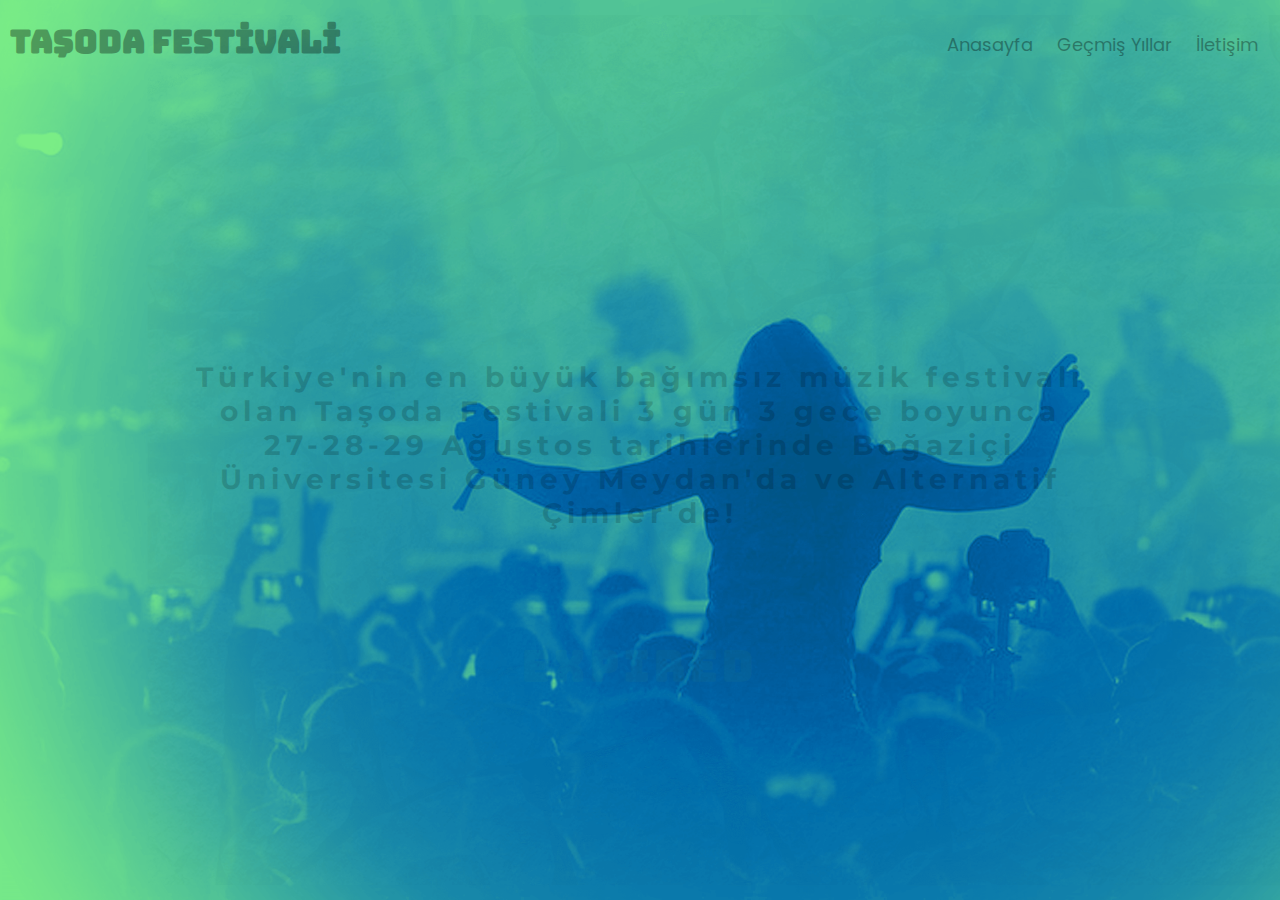
<file: index.html>
<!DOCTYPE html>
<html>
<head>

	<script>
		if( /Android|webOS|iPhone|iPod|BlackBerry|IEMobile|Opera Mini/i.test(navigator.userAgent) ) {
	   		window.location.href = 'mobile.html';
		}
	</script>
	<meta charset="utf-8">
	<title>Taşoda Festivali</title>
	<meta name="description" content="Boğaziçi Üniversitesi Taşoda Festivali">
	<link rel="stylesheet" href="style.css">
	<meta keywords="bümk, boğaziçi taşoda, taşoda, taşoda festivali, konser, boğaziçi müzik, boğaziçi jazz">
	<meta author="Berkin Gürcan">
	<meta name="viewport" content="width=device-width, initial-scale=1">
	<link rel="preconnect" href="https://fonts.googleapis.com">
	<link rel="preconnect" href="https://fonts.gstatic.com" crossorigin>
	<link href="https://fonts.googleapis.com/css2?family=Montserrat&family=Roboto&display=swap" rel="stylesheet"> 
	<link href="https://fonts.googleapis.com/css2?family=Bungee&family=Poppins:wght@100;300&display=swap" rel="stylesheet"> 
		<script src="https://cdnjs.cloudflare.com/ajax/libs/jquery/3.6.0/jquery.min.js" integrity="sha512-894YE6QWD5I59HgZOGReFYm4dnWc1Qt5NtvYSaNcOP+u1T9qYdvdihz0PPSiiqn/+/3e7Jo4EaG7TubfWGUrMQ==" crossorigin="anonymous" referrerpolicy="no-referrer"></script>
	<link rel="icon" href="icon.svg">

</head>
<body>


	<script>
		$(document).ready(function(){
			$("#header").hide().fadeIn(2000);
		});

		$(document).ready(function(){
			$(".banner").hide().fadeIn(3000);
		});

		$(document).ready(function(){
			$("#demo").hide().fadeIn(3000);
		});
	</script>

	<main>
		<div id = "header" class="box-header">

			<div id="logo" class="logo">
				<h1 id="logos">TAŞODA FESTİVALİ</h1>
			</div>

			<div class="menu">
    			<a href="iletisim.html">İletişim</a>
    			<a href="hakkimizda.html">Geçmiş Yıllar</a>
    			<a href="index.html">Anasayfa</a>
			</div>

		</div>

		<div class="banner">

			<h1>Türkiye'nin en büyük bağımsız müzik festivali olan Taşoda Festivali 3 gün 3 gece boyunca 27-28-29 Ağustos tarihlerinde Boğaziçi Üniversitesi Güney Meydan'da ve Alternatif Çimler'de!</h1>

			<h1 id="demo"></h1>

		</div>
	</main>




<script type="text/javascript">
	var countDownDate = new Date("Aug 27, 2021 18:37:25").getTime();

// Update the count down every 1 second
	var x = setInterval(function() {

  // Get today's date and time
  var now = new Date().getTime();

  // Find the distance between now and the count down date
  var distance = countDownDate - now;

  // Time calculations for days, hours, minutes and seconds
  var days = Math.floor(distance / (1000 * 60 * 60 * 24));
  var hours = Math.floor((distance % (1000 * 60 * 60 * 24)) / (1000 * 60 * 60));
  var minutes = Math.floor((distance % (1000 * 60 * 60)) / (1000 * 60));
  var seconds = Math.floor((distance % (1000 * 60)) / 1000);

  // Display the result in the element with id="demo"
  document.getElementById("demo").innerHTML = days + "D " + hours + "H "
  + minutes + "M " + seconds + "S ";

  // If the count down is finished, write some text
  if (distance < 0) {
    clearInterval(x);
    document.getElementById("demo").innerHTML = "EXPIRED";
  }
}, 0);
</script>

</body>
</html>
</file>
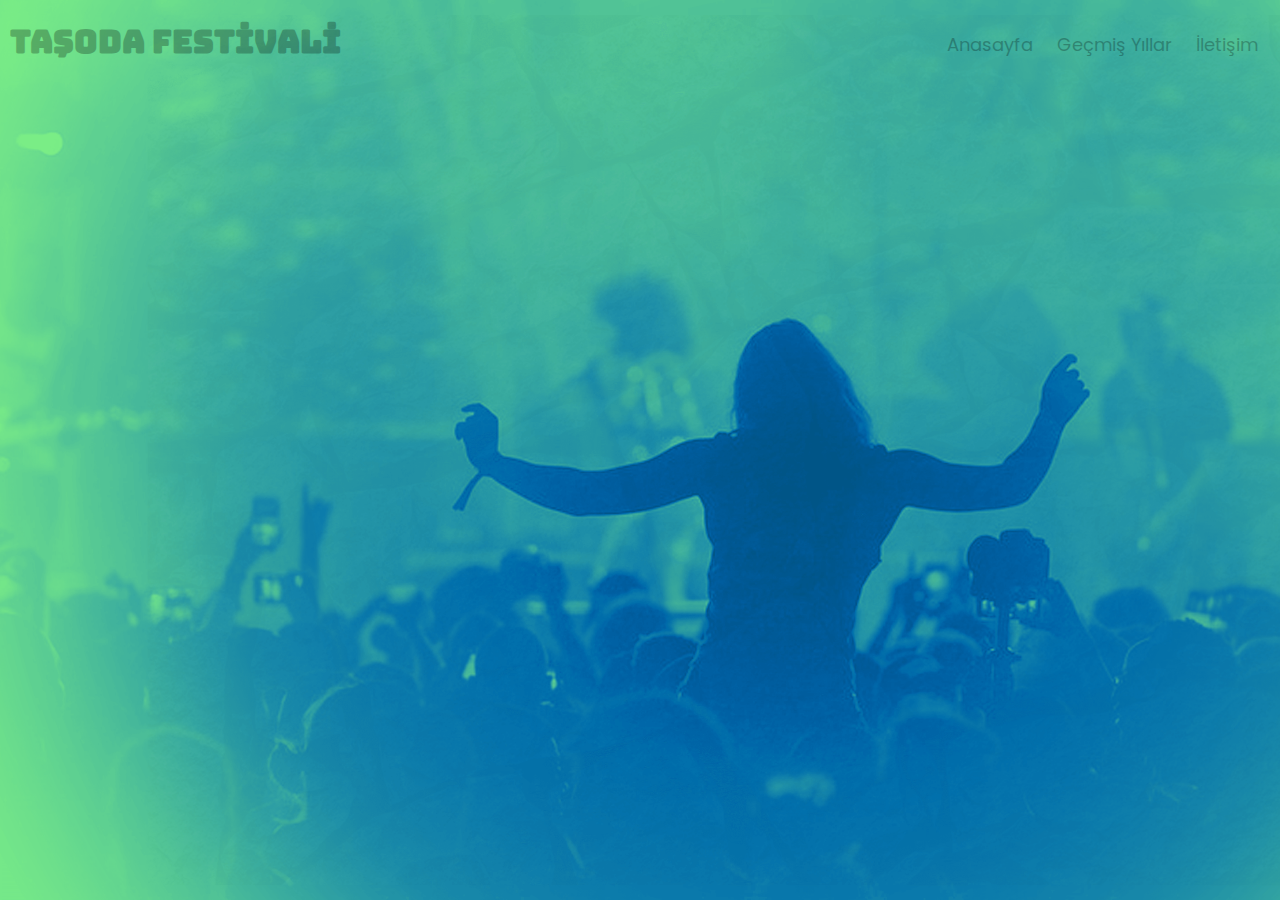
<file: hakkimizda.html>
<!DOCTYPE html>
<html>
<head>
	<script>
		if( /Android|webOS|iPhone|iPod|BlackBerry|IEMobile|Opera Mini/i.test(navigator.userAgent) ) {
	   		window.location.href = 'mobile.html';
		}
	</script>

	<meta charset="utf-8">
	<title>Hakkımızda</title>
	<meta name="description" content="Boğaziçi Üniversitesi Taşoda Festivali">
	<link rel="stylesheet" href="style.css">
	<meta keywords="bümk, boğaziçi taşoda, taşoda, taşoda festivali, konser, boğaziçi müzik, boğaziçi jazz">
	<meta author="Berkin Gürcan">
	<meta name="viewport" content="width=device-width, initial-scale=1">
	<link rel="preconnect" href="https://fonts.googleapis.com">
	<link rel="preconnect" href="https://fonts.gstatic.com" crossorigin>
	<link href="https://fonts.googleapis.com/css2?family=Montserrat&family=Roboto&display=swap" rel="stylesheet"> 
	<link href="https://fonts.googleapis.com/css2?family=Bungee&family=Poppins:wght@100;300&display=swap" rel="stylesheet"> 
		<script src="https://cdnjs.cloudflare.com/ajax/libs/jquery/3.6.0/jquery.min.js" integrity="sha512-894YE6QWD5I59HgZOGReFYm4dnWc1Qt5NtvYSaNcOP+u1T9qYdvdihz0PPSiiqn/+/3e7Jo4EaG7TubfWGUrMQ==" crossorigin="anonymous" referrerpolicy="no-referrer"></script>


	<link rel="icon" href="icon.svg">


</head>
<body>

	<script>
		$(document).ready(function(){
			$("#header").hide().fadeIn(2000);
		});

		$(document).ready(function(){
			$(".haki").hide().fadeIn(3000);
		});

		$(document).ready(function(){
			$("#demo").hide().fadeIn(3000);
		});
	</script>

	<main>
		<div id = "header" class="box-header">

			<div id="logo" class="logo">
				<h1 id="logos">TAŞODA FESTİVALİ</h1>
			</div>

			<div class="menu">
    			<a href="iletisim.html">İletişim</a>
    			<a href="hakkimizda.html">Geçmiş Yıllar</a>
    			<a href="index.html">Anasayfa</a>
			</div>

		</div>

		<div class="haki">

			<div class="hak1">
				<iframe width="444" height="250" src="https://www.youtube.com/embed/C4a9Uyl8Pv0" title="YouTube video player" frameborder="0" allow="accelerometer; autoplay; clipboard-write; encrypted-media; gyroscope; picture-in-picture" allowfullscreen></iframe>
			</div>

			<div class="hak2">
				<iframe width="444" height="250" src="https://www.youtube.com/embed/u3qPWLIy2cw" title="YouTube video player" frameborder="0" allow="accelerometer; autoplay; clipboard-write; encrypted-media; gyroscope; picture-in-picture" allowfullscreen></iframe>
			</div>

			<div class="hak3">
				<iframe width="444" height="250" src="https://www.youtube.com/embed/HstAGF5PVO4" title="YouTube video player" frameborder="0" allow="accelerometer; autoplay; clipboard-write; encrypted-media; gyroscope; picture-in-picture" allowfullscreen></iframe>
			</div>

			<div class="hak5">
				<iframe width="444" height="250" src="https://www.youtube.com/embed/qOprQhLzha8" title="YouTube video player" frameborder="0" allow="accelerometer; autoplay; clipboard-write; encrypted-media; gyroscope; picture-in-picture" allowfullscreen></iframe>
			</div>

		</div>
	</main>

</body>
</html>
</file>
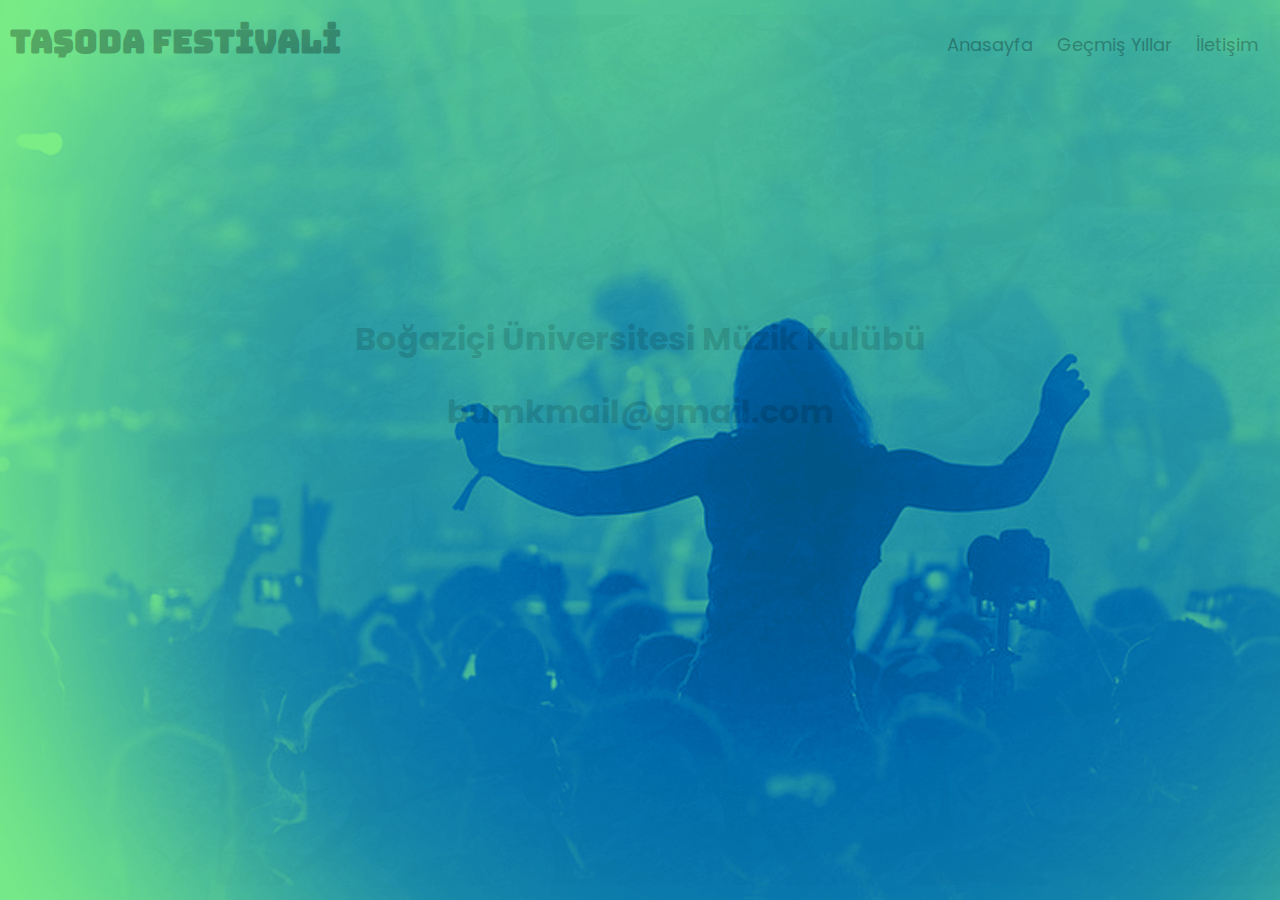
<file: iletisim.html>
<!DOCTYPE html>
<html>
<head>
	<meta charset="utf-8">
	<title>Hakkımızda</title>
	<meta name="description" content="Boğaziçi Üniversitesi Taşoda Festivali">
	<link rel="stylesheet" href="style.css">
	<meta keywords="bümk, boğaziçi taşoda, taşoda, taşoda festivali, konser, boğaziçi müzik, boğaziçi jazz">
	<meta author="Berkin Gürcan">
	<meta name="viewport" content="width=device-width, initial-scale=1">
	<link rel="preconnect" href="https://fonts.googleapis.com">
	<link rel="preconnect" href="https://fonts.gstatic.com" crossorigin>
	<link href="https://fonts.googleapis.com/css2?family=Montserrat&family=Roboto&display=swap" rel="stylesheet"> 
	<link href="https://fonts.googleapis.com/css2?family=Bungee&family=Poppins:wght@100;300&display=swap" rel="stylesheet"> 
		<script src="https://cdnjs.cloudflare.com/ajax/libs/jquery/3.6.0/jquery.min.js" integrity="sha512-894YE6QWD5I59HgZOGReFYm4dnWc1Qt5NtvYSaNcOP+u1T9qYdvdihz0PPSiiqn/+/3e7Jo4EaG7TubfWGUrMQ==" crossorigin="anonymous" referrerpolicy="no-referrer"></script>


	<link rel="icon" href="icon.svg">


</head>
<body>

	<script>
		$(document).ready(function(){
			$("#header").hide().fadeIn(2000);
		});

		$(document).ready(function(){
			$(".banner").hide().fadeIn(3000);
		});

		$(document).ready(function(){
			$(".ilet").hide().fadeIn(3000);
		});
	</script>

	<main>
		<div id = "header" class="box-header">

			<div id="logo" class="logo">
				<h1 id="logos">TAŞODA FESTİVALİ</h1>
			</div>

			<div class="menu">
    			<a href="iletisim.html">İletişim</a>
    			<a href="hakkimizda.html">Geçmiş Yıllar</a>
    			<a href="index.html">Anasayfa</a>
			</div>

		</div>

		<div class="ilet">
			<a href="bumk.boun.edu.tr" target = "_blank"><h1>Boğaziçi Üniversitesi Müzik Kulübü</h1></a>
			
			<br>
			<a href="mailto:bumkmail@gmail.com"><h1>bumkmail@gmail.com</h1></a>
		</div>
	</main>
</body>
</html>
</file>
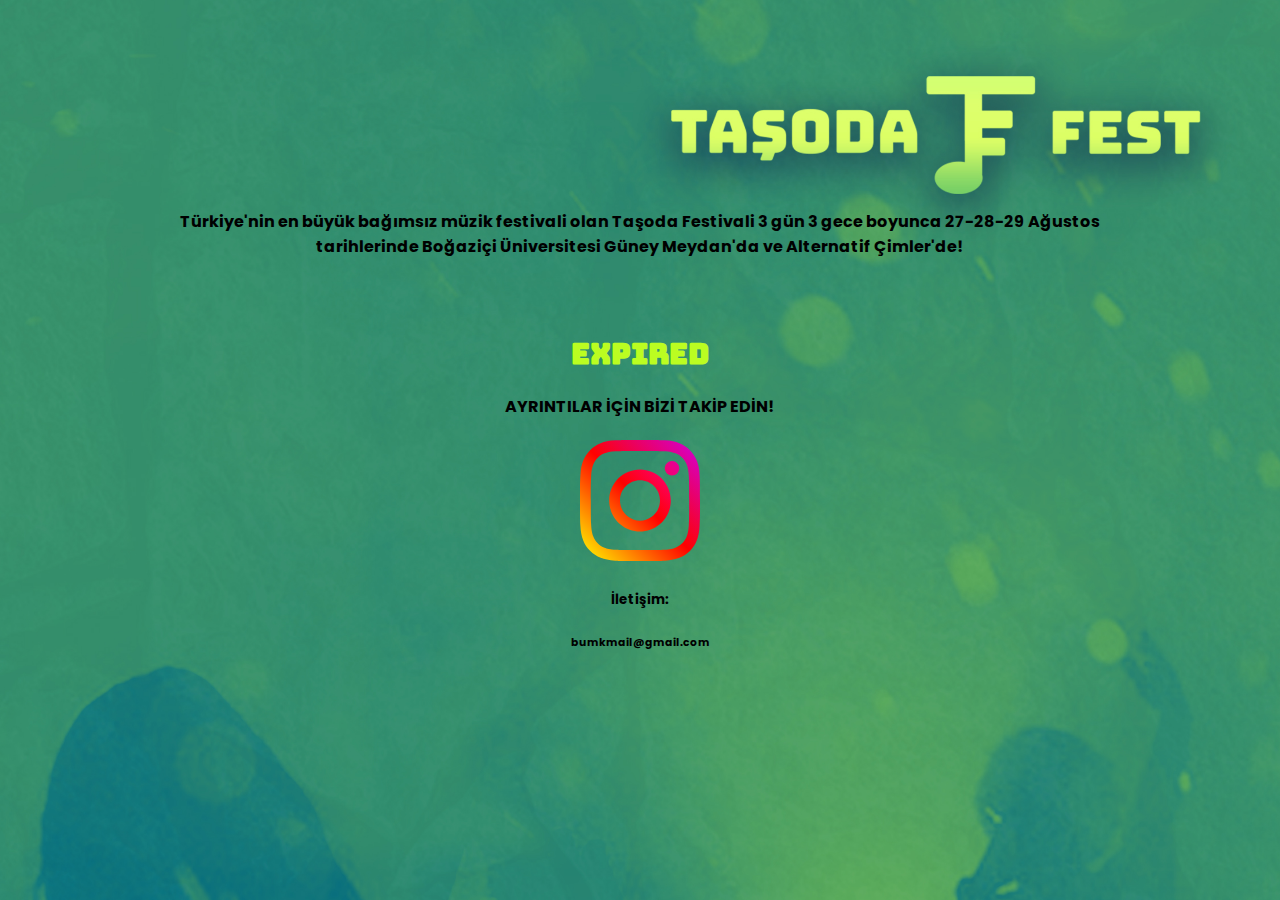
<file: mobile.html>
<!DOCTYPE html>
<html>
<head>

	<meta charset="utf-8">
	<title>Hakkımızda</title>
	<meta name="description" content="Boğaziçi Üniversitesi Taşoda Festivali">
	<link rel="stylesheet" href="stylem.css">
	<meta keywords="bümk, boğaziçi taşoda, taşoda, taşoda festivali, konser, boğaziçi müzik, boğaziçi jazz">
	<meta author="Berkin Gürcan">
	<meta name="viewport" content="width=device-width, initial-scale=1">
	<link rel="preconnect" href="https://fonts.googleapis.com">
	<link rel="preconnect" href="https://fonts.gstatic.com" crossorigin>
	<link href="https://fonts.googleapis.com/css2?family=Montserrat&family=Roboto&display=swap" rel="stylesheet"> 
	<link href="https://fonts.googleapis.com/css2?family=Bungee&family=Poppins:wght@100;300&display=swap" rel="stylesheet"> 
		<script src="https://cdnjs.cloudflare.com/ajax/libs/jquery/3.6.0/jquery.min.js" integrity="sha512-894YE6QWD5I59HgZOGReFYm4dnWc1Qt5NtvYSaNcOP+u1T9qYdvdihz0PPSiiqn/+/3e7Jo4EaG7TubfWGUrMQ==" crossorigin="anonymous" referrerpolicy="no-referrer"></script>


	<link rel="icon" href="icon.svg">
</head>
<body>

	<style>
		body {
		  background-image: url('iback.jpg');
		  background-repeat: no-repeat;
		  background-attachment: fixed;
		  background-size: cover;
		}

		.banner{
			font-family: 'Poppins', sans-serif;
			text-align: center;
			padding-top: 20vh;
			padding-right: 10vw;
			padding-left: 10vw;
		}

		#demo {
			padding-top: 6vh;
			font-family: 'Bungee', cursive;
			font-size: 1.8em;
			color: #BBFD21;
		}
		.banner a{
			text-decoration: none;
			color: black;
		}

	</style> 

	<div class="banner">

		<h4>Türkiye'nin en büyük bağımsız müzik festivali olan Taşoda Festivali 3 gün 3 gece boyunca 27-28-29 Ağustos tarihlerinde Boğaziçi Üniversitesi Güney Meydan'da ve Alternatif Çimler'de!</h4>

		<h1 id="demo"></h1>

		<h4>AYRINTILAR İÇİN BİZİ TAKİP EDİN!</h4>

		<a href="instagram.com/bumk1974" target="_blank"> <img src="instagram.svg" width="12%" height="12%"></a>

		<h5>İletişim:</h5>
		<a href="mailto:bumkmail@gmail.com"><h6>bumkmail@gmail.com</h6></a>

	</div>


<script type="text/javascript">
	var countDownDate = new Date("Aug 27, 2021 18:37:25").getTime();

// Update the count down every 1 second
	var x = setInterval(function() {

  // Get today's date and time
  var now = new Date().getTime();

  // Find the distance between now and the count down date
  var distance = countDownDate - now;

  // Time calculations for days, hours, minutes and seconds
  var days = Math.floor(distance / (1000 * 60 * 60 * 24));
  var hours = Math.floor((distance % (1000 * 60 * 60 * 24)) / (1000 * 60 * 60));
  var minutes = Math.floor((distance % (1000 * 60 * 60)) / (1000 * 60));
  var seconds = Math.floor((distance % (1000 * 60)) / 1000);

  // Display the result in the element with id="demo"
  document.getElementById("demo").innerHTML = days + "D " + hours + "H "
  + minutes + "M " + seconds + "S ";

  // If the count down is finished, write some text
  if (distance < 0) {
    clearInterval(x);
    document.getElementById("demo").innerHTML = "EXPIRED";
  }
}, 0);
</script>



</body>
</html>
</file>
<file: style.css>
*{
	margin: 0;
	padding: 0;
	box-sizing: border-box;
	
}

.box-header{
	background: rgba(0,86,138,0.0);
	display: grid;
	grid-template-columns: 50% 50%;

}

.banner{

}

main{
	background: url("back.png");
	background-repeat: no-repeat;
  	background-size: cover;
	height: 100vh;
	display: grid;
	grid-template-rows: 10% 90%;
	font-family: 'Poppins', sans-serif;
}


.box-header {
  overflow: hidden;
  padding: 20px 10px;
}

.box-header a {
  float: right;
  color: black;
  text-align: center;
  padding: 12px;
  text-decoration: none;
  font-size: 18px;
  line-height: 25px;
  border-radius: 4px;
  transition: 0.3s;
}

.box-header a:hover{
	color: #0467a3;
	transition: 0.3s;
}


.box-header a:after {    
  background: none repeat scroll 0 0 transparent;
  bottom: 0;
  content: "";
  display: block;
  height: 1px;
  left: 50%;
  background: #0467a3;
  transition: width 0.3s ease 0s, left 0.3s ease 0s;
  width: 0;
}
.box-header a:hover:after { 
  width: 100%; 
  left: 0; 
}

.logo h1{
	font-family: 'Bungee', cursive;
	color: black;
	transition: 0.3s;
}

.logo h1:hover{
	color: #0467a3;
	transition: 0.3s;
	cursor: pointer;
}

.banner{
	font-family: 'Montserrat', sans-serif;
	text-align: center;
	font-size: 14px;
	letter-spacing: 5px;
	padding-top: 30vh ;
	padding-left: 15vw;
	padding-right: 15vw;
}

#demo {
	padding-top: 12vh;
	font-family: 'Bungee', cursive;
	font-size: 3em;
	color: #BBFD21;
}


.haki{
	display: grid;
	grid-template-rows: 1fr 1fr;
	grid-template-columns: 1fr 1fr;
	text-align: center;
	padding-left: 15vw;
	padding-right: 15vw;
	padding-top: 5vw;
}

.ilet{
	padding-top: 25vh;
}

.ilet a{
	text-align: center;
	text-decoration: none;
	color: black;
}
</file>
<file: stylem.css>
body{
	background: url("iback.jpg");
}
</file>
